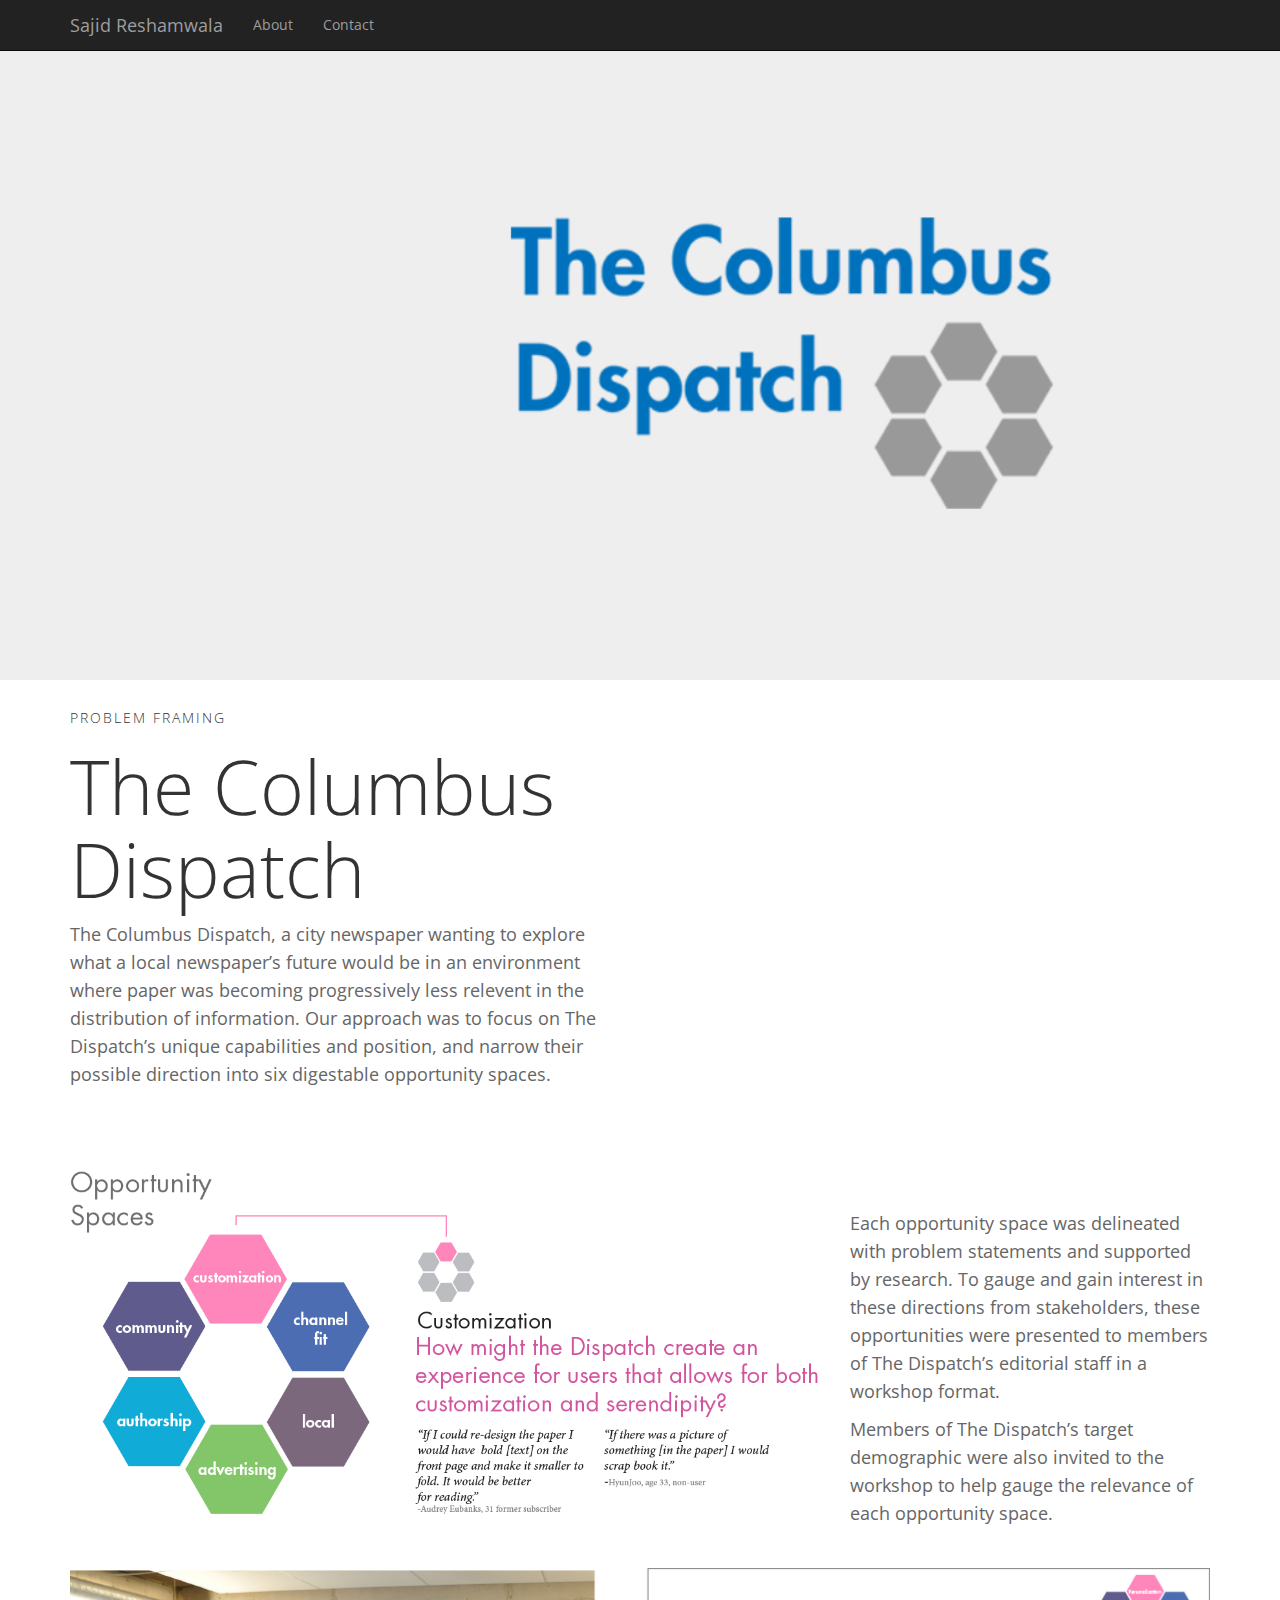
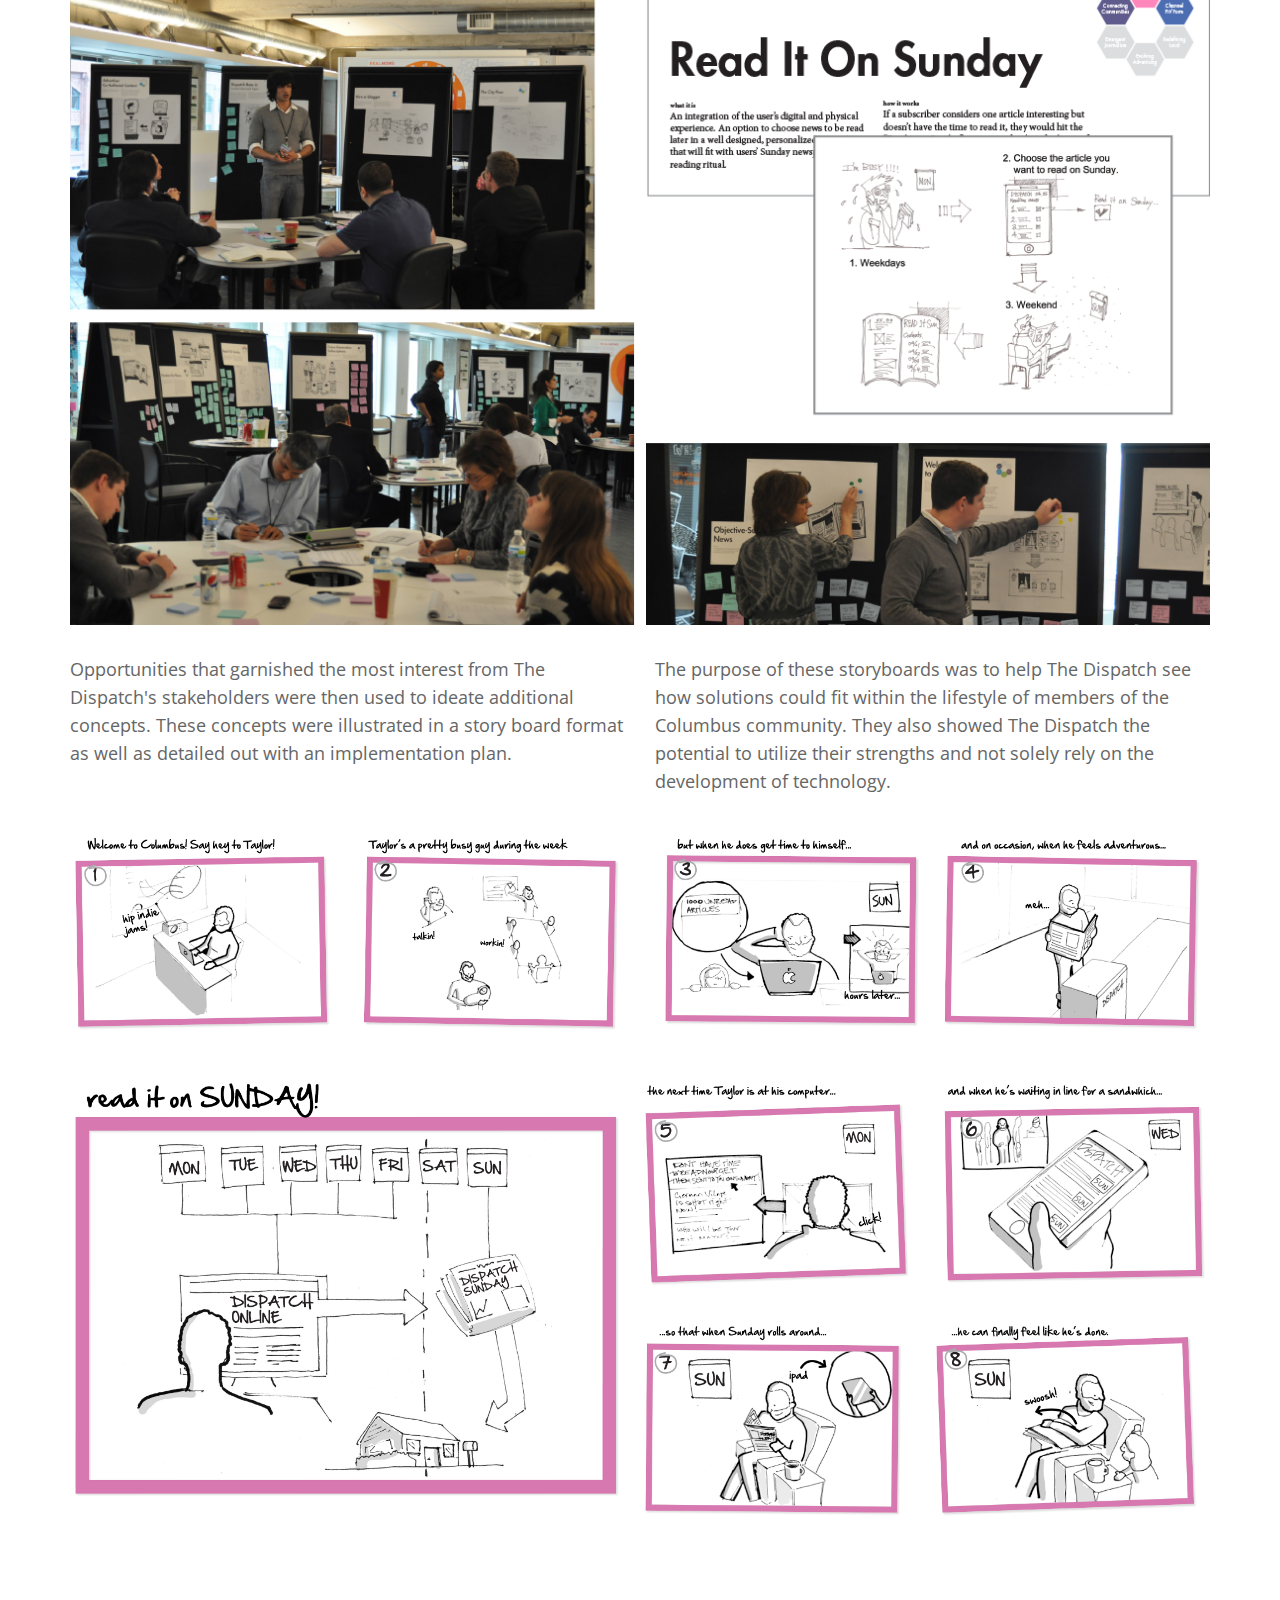
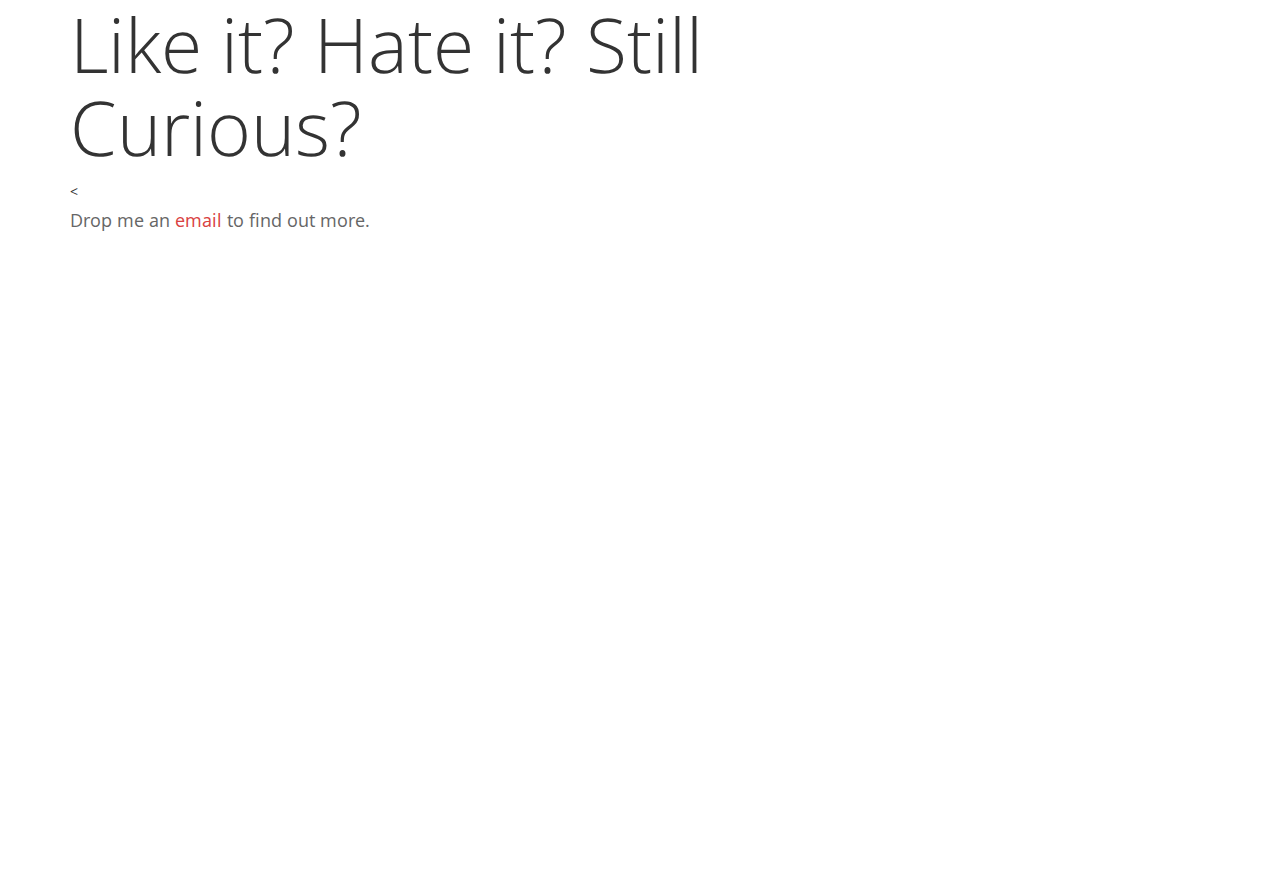
<file: dispatch.html>
<!DOCTYPE html>
<html lang="en">
  <!-- head -->
  <!DOCTYPE html>
<html lang="en">
  <head>
    <meta charset="utf-8">
    <meta name="viewport" content="width=device-width, initial-scale=1.0">
    <meta name="description" content="">
    <meta name="author" content="">
    <link rel="shortcut icon" href="ico/favicon.png">

    <title>Sajid Reshamwala-Aggregator</title>

    <!-- Bootstrap core CSS -->
    <link href="stylesheets/styles.css" rel="stylesheet" type="text/css">

    <!-- animate.css for simple animations http://daneden.github.io/animate.css/ -->
    <link rel="stylesheet" href="stylesheets/animate.css" type="text/css">

    <!--Google Fonts -->
    <link href='http://fonts.googleapis.com/css?family=Kite+One' rel='stylesheet' type='text/css'>
    <link href='http://fonts.googleapis.com/css?family=EB+Garamond&subset=latin,cyrillic-ext' rel='stylesheet' type='text/css'>
    <link href='https://fonts.googleapis.com/css?family=Open+Sans:800,600italic,700,400,600|Gentium+Basic:400,700|Roboto:400,900,500|Playfair+Display:400,700,900' rel='stylesheet' type='text/css'>
    <link href='https://fonts.googleapis.com/css?family=Open+Sans:300' rel='stylesheet' type='text/css'>
    <!-- wow.js -->
    <script src="js/wow.js"></script>
              <script>
              new WOW().init();
              </script>



    <!-- HTML5 shim and Respond.js IE8 support of HTML5 elements and media queries -->
    <!--[if lt IE 9]>
      <script src="../../assets/js/html5shiv.js"></script>
      <script src="../../assets/js/respond.min.js"></script>
    <![endif]-->
  </head>

</html>

  <body>

    <!-- navbar -->
    <!DOCTYPE html>
<html lang="en">


    <div class="navbar navbar-inverse navbar-fixed-top" >
      <div class="container">
        <div class="navbar-header">
          <button type="button" class="navbar-toggle" data-toggle="collapse" data-target=".navbar-collapse">
            <span class="icon-bar"></span>
            <span class="icon-bar"></span>
            <span class="icon-bar"></span>
          </button>
          <a class="navbar-brand" href="index.html">Sajid Reshamwala</a>
        </div>
        <div class="navbar-collapse collapse">
          <ul class="nav navbar-nav">
            <li><a href="about.html">About</a></li>
            <li><a href="mailto:sajidresh@gmail.com">Contact</a></li>
          </ul>
        </div><!--/.navbar-collapse -->
      </div>
    </div>

</html>

    <div class="jumbotron dispatch hidden-xs">
    </div>

    <div class="container">
      <div class="row" style="padding-bottom:40px;">
        <div class="col-md-6">
          <h5>PROBLEM FRAMING</h5>
          <h1>The Columbus Dispatch</h1>
          <p>The Columbus Dispatch, a city newspaper wanting to explore what a local newspaper’s future would be in an environment where paper was becoming progressively less relevent in the distribution of information. Our approach was to focus on The Dispatch’s unique capabilities and position, and narrow their possible direction into six digestable opportunity spaces.
        </p>
        </div>
        <div class="col-md-7">

        </div>
      </div> <!-- end row -->
      <div class="row">
        <div class="col-md-8">
          <img class="fill" src="img/dispatchOpps.png">
        </div>
        <div class="col-md-4" style="padding-top:40px;">
          <p>Each opportunity space was delineated with problem statements and supported by research. To gauge and gain interest in these directions from stakeholders, these opportunities were presented to members of The Dispatch’s editorial staff in a workshop format.
          </p>
          <p>Members of The Dispatch’s target demographic were also invited to the workshop to help gauge the relevance of each opportunity space.
          </p>
        </div>
      </div> <!--end row -->
      <div class="row">
        <div class="col-md-12">
          <img class="fill" src="img/dispatchWorkshop.png">
        </div>
      </div> <!--end row -->
      <div class="row">
        <div class="col-md-6">
          <p>Opportunities that garnished the most interest from The Dispatch's stakeholders were then used to ideate additional concepts. These concepts were illustrated in a story board format as well as detailed out with an implementation plan.</p>
        </div>
        <div class="col-md-6">
          <p>The purpose of these storyboards was to help The Dispatch see how solutions could fit within the lifestyle of members of the Columbus community. They also showed The Dispatch the potential to utilize their strengths and not solely rely on the development of technology.</p>
        </div>
      </div>

      <div class="row">
      <div class="col-md-6">
        <img class="fill" src="img/dispatchStory1.png">
      </div>
      <div class="col-md-6">
        <img class="fill" src="img/dispatchStory2.png">
      </div>
    </div> <!-- end row -->
    <div class="row">
      <div class="col-md-6" style="padding-top:15px;">
        <img class="fill" src="img/dispatchStory3.png">
      </div>
      <div class="col-md-6">
        <div class="row">
        <img class="fill" src="img/dispatchStory4.png">
        </div>
        <div class="row">
        <img class="fill" src="img/dispatchStory5.png">
        </div>
      </div>
    </div> <!-- end row -->

    <div class="row">
      <div class="col-md-8">
          <h1>Like it? Hate it? Still Curious?</h1>
          <<p>Drop me an <a href="mailto:sajkhanresh@yahoo.com">email</a>  to find out more.</p>
      </div>
      <div class="col-md-4">
      </div>
    </div> <!--end row -->
  </div> <!-- container -->

  <!-- 3 x 2 grid of projects -->
  <!DOCTYPE html>
<html lang="en">


    <!-- 3 x 2 grid of projects -->
  <div class="black">
    <div class="container wow fadeIn white">
      <div class="row">
        <!-- Aggregator -->
        <div class="col-md-4">
          <h5>UX AND PROTOTYPING<h5>
          <a href="agg1.html">
          <img class="thumb" src="img/thumbs/aggThumb.png"></a>
        </div>
        <!-- row1 thumb2 -->
        <div class="col-md-4">
          <h5>CONCEPT DEVELOPMENT<h5>
          <a href="yawn.html">
          <img class="thumb" src="img/thumbs/yawnThumb.png"></a>
        </div>

        <!-- row1 thumb3 -->
        <div class="col-md-4">
          <h5>VISUALIZING COMPLEXITY<h5>
          <a href="alumni.html">
          <img class="thumb" src="img/thumbs/alumniThumb.png"></a>
        </div>
      </div>
      <div class="row">
        <!--row2 thumb1 -->
        <div class="col-md-4">
          <h5>CREATING USER EMPATHY<h5>
          <a href="ido.html">
          <img class="thumb" src="img/thumbs/idoThumb.png"></a>
        </div>
        <!--row2 thumb2 -->
        <div class="col-md-4">
          <h5>SCOPING AND IMPLEMENTING<h5>
          <a href="pique.html">
          <img class="thumb" src="img/thumbs/piqueThumb.png"></a>
        </div>
        <!--row2 thumb3 -->
        <div class="col-md-4">
          <h5>PROBLEM FRAMING<h5>
          <a href="dispatch.html">
          <img class="thumb" src="img/thumbs/dispatchThumb.png"></a>
        </div>
      </div>

      <footer>
        <h5 class="white">&copy; Sajid Reshamwala 2015</h5>
      </footer>

    </div> <!-- /container -->
  </div>


  <!--closing javascript -->
  <!DOCTYPE html>
<html lang="en">

    <!-- Bootstrap core JavaScript
    ================================================== -->
    <!-- Placed at the end of the document so the pages load faster -->
    <script src="js/jquery.js"></script>
    <script src="js/bootstrap.js"></script>

</html>
  </body>
</html>
</file>
